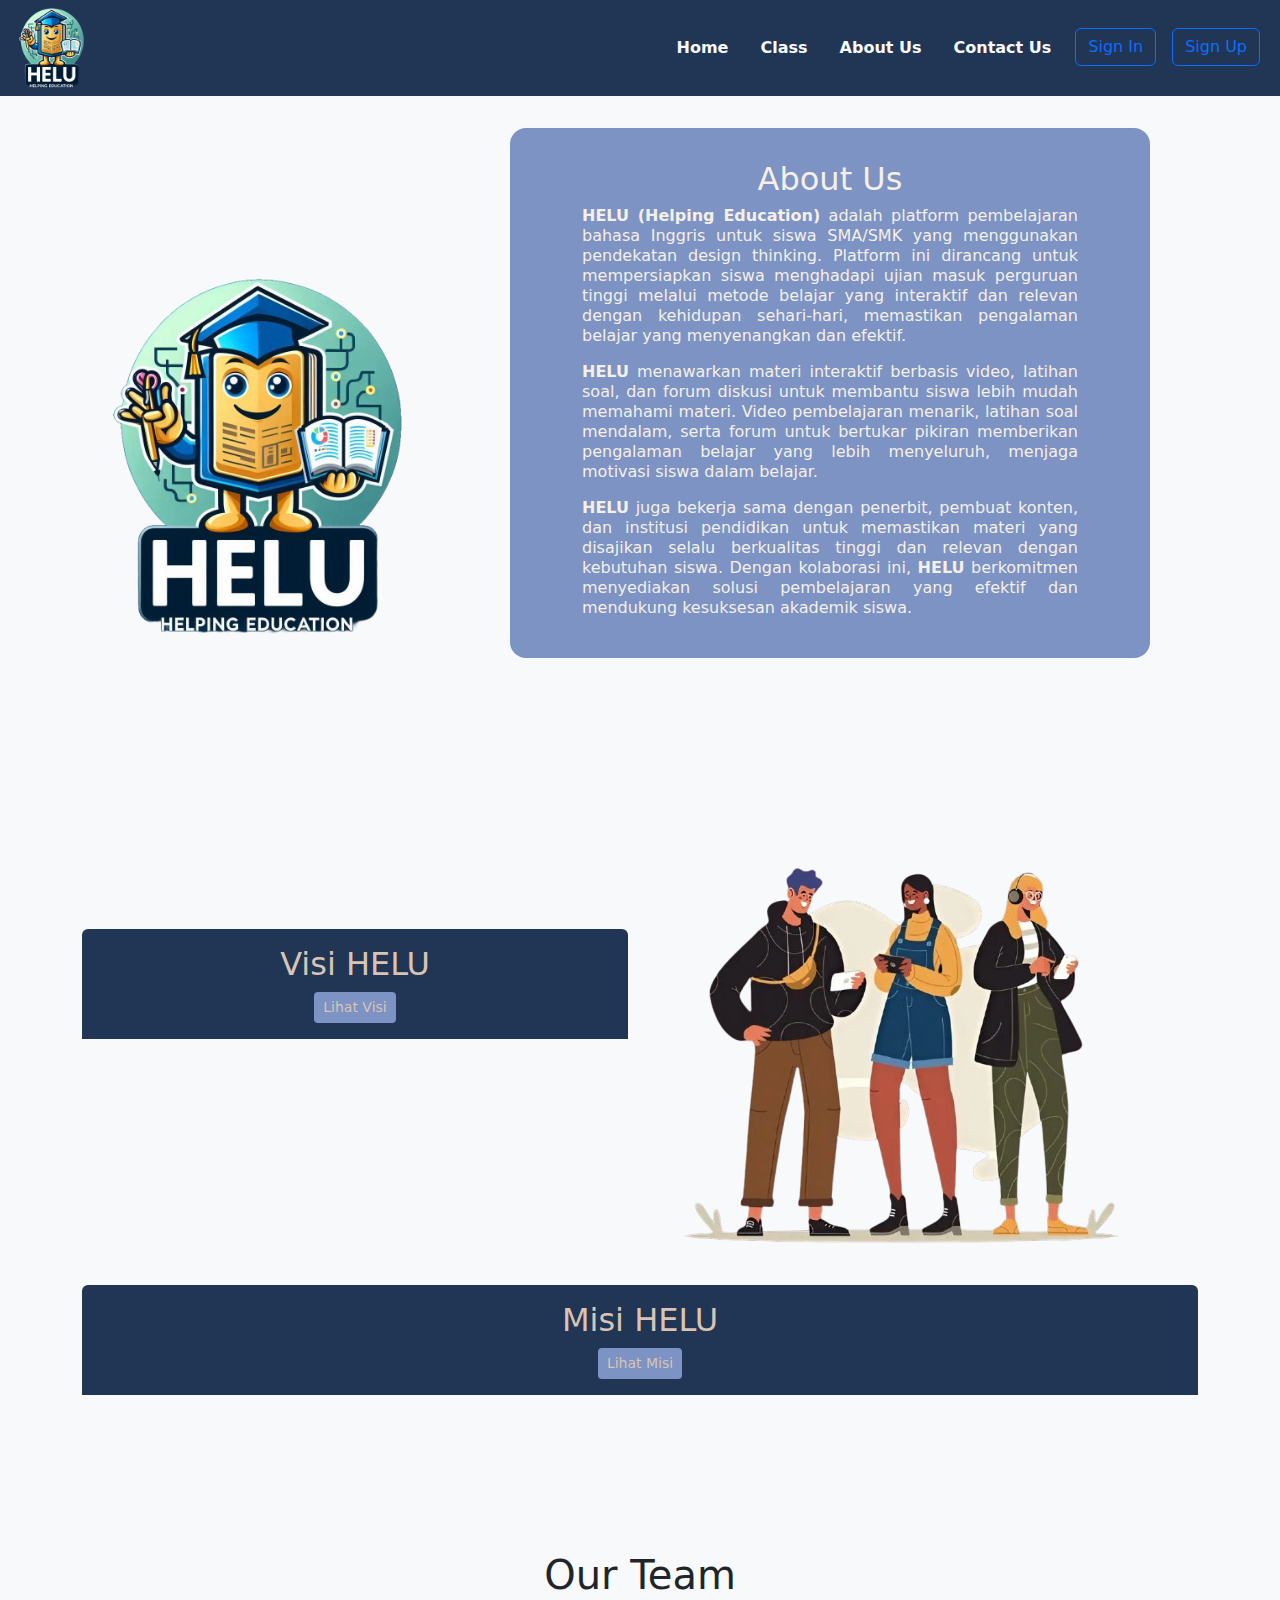
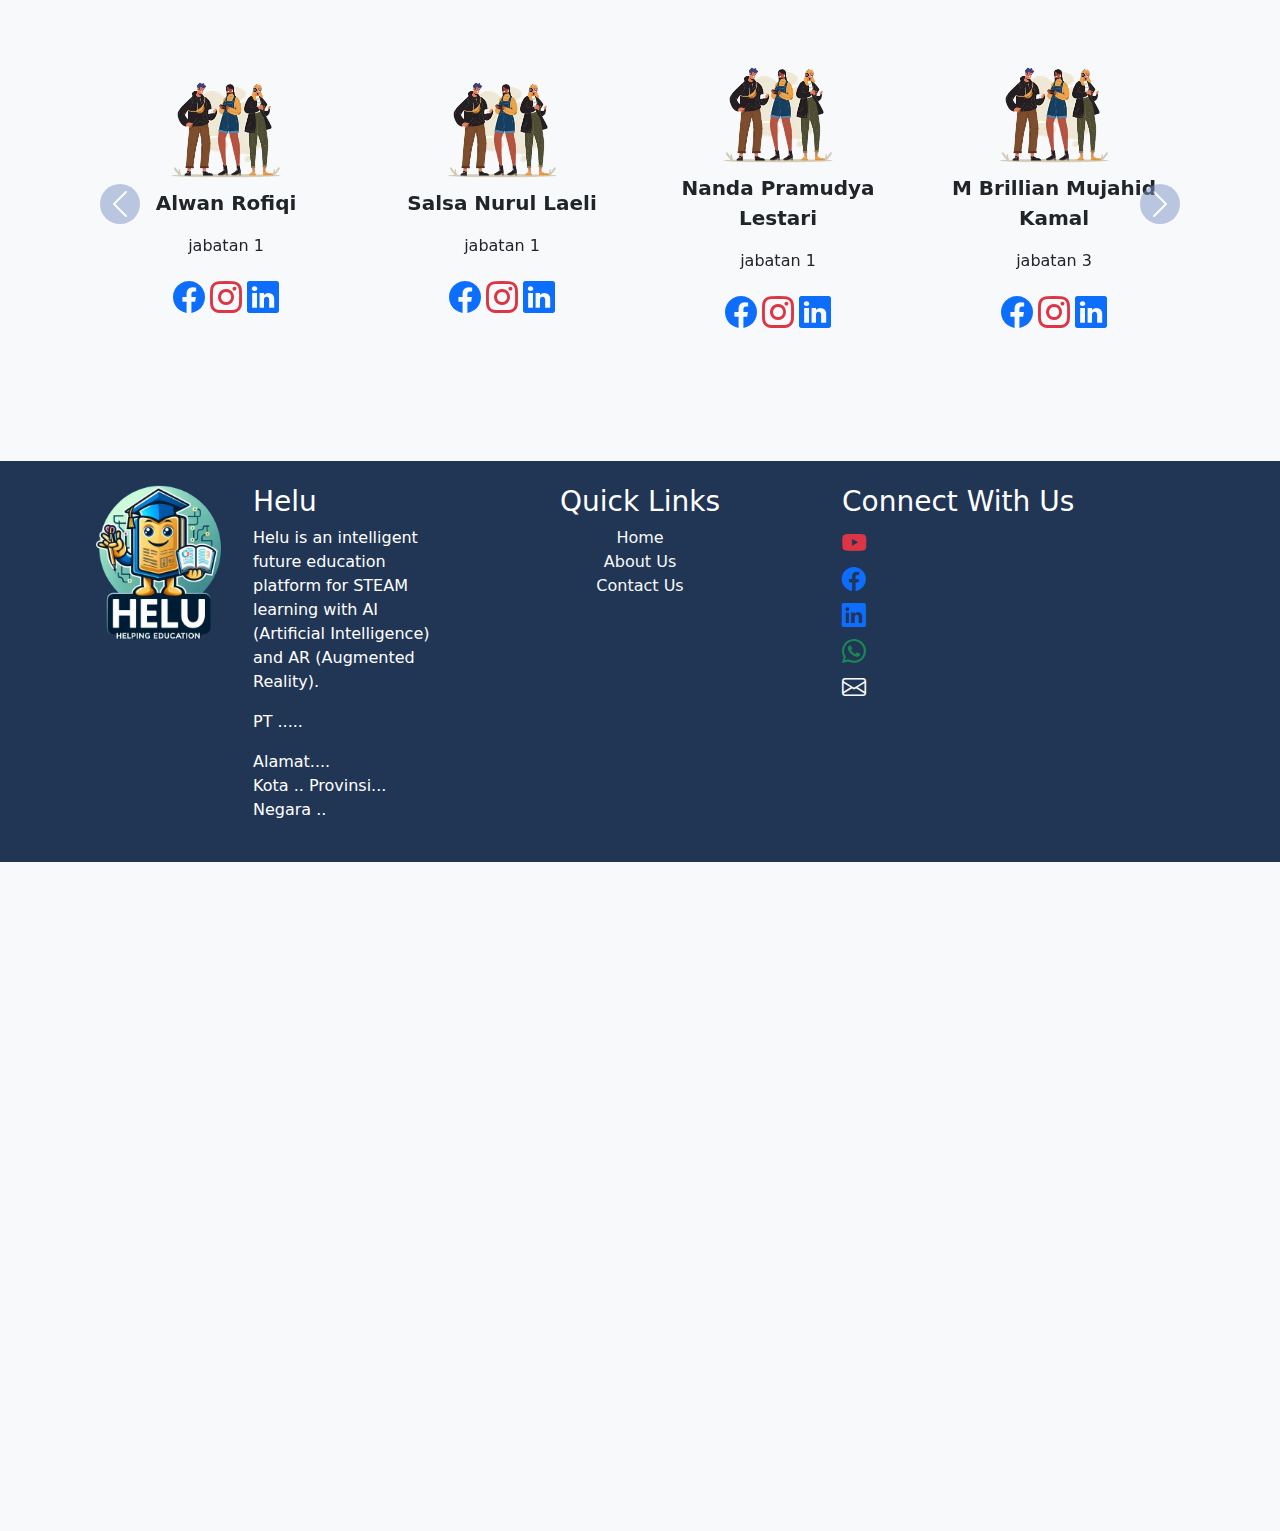
<file: aboutUs.html>
<!DOCTYPE html>
<html lang="en">

<head>
    <meta charset="UTF-8">
    <meta name="viewport" content="width=device-width, initial-scale=1.0">
    <link href="https://cdn.jsdelivr.net/npm/bootstrap@5.3.3/dist/css/bootstrap.min.css" rel="stylesheet"
        integrity="sha384-QWTKZyjpPEjISv5WaRU9OFeRpok6YctnYmDr5pNlyT2bRjXh0JMhjY6hW+ALEwIH" crossorigin="anonymous">
        <link rel="stylesheet" href="https://cdn.jsdelivr.net/npm/bootstrap-icons@1.11.3/font/bootstrap-icons.min.css">
        <link rel="stylesheet" href="custom.css">
    <title>About Us HELU</title>
    
</head>

<body class="bg-light">

    <nav class="navbar navbar-expand-lg  bg-dark1 fixed-top ">
        <div class="container-fluid">
          <img src="img/logoHelu.png" alt="Logo" width="80" height="80" class="d-inline-block align-text-top">
          <button class="navbar-toggler bg-light" type="button" data-bs-toggle="collapse" data-bs-target="#navbarSupportedContent" aria-controls="navbarSupportedContent" aria-expanded="false" aria-label="Toggle navigation">
            <span class="navbar-toggler-icon"></span>
          </button>
          <div class="collapse navbar-collapse" id="navbarSupportedContent">
            <ul class="navbar-nav ms-auto">
              <li class="nav-item m-2">
                <a class="nav-link active fs-p fw-bold text-light" aria-current="page" href="index.html">Home</a>
              </li>
              <li class="nav-item m-2">
                <a class="nav-link fs-p fw-bold text-light " href="class.html">Class</a>
              </li>
              <li class="nav-item m-2">
                <a class="nav-link fs-p fw-bold text-light " href="aboutUs.html">About Us</a>
              </li>
              <li class="nav-item m-2">
                <a class="nav-link fs-p fw-bold text-light " href="contact.html">Contact Us</a>
              </li>
              <li class="nav-item m-2">
                <a class="btn btn-outline-primary" href="#">Sign In</a>
              </li>
              <li class="nav-item m-2">
                <a class="btn btn-outline-primary  " href="#">Sign Up</a>
              </li>
            </ul>
          </div>
        </div>
      </nav>

    <!-- About Us Start -->
    <section class="container " style="margin: 8rem auto;">
        <div class="row">
            <div class="col-12 col-md-4 mb-4 m-auto">
                <img src="img/logoHelu.png" id="logoAbout" class="img-fluid" alt="Logo Helu">
            </div>
            <div class="col-12 col-md-8">
                <div
                    id="aboutCard" class=" card-body bg-medium-dark d-flex flex-column align-items-center mx-5 p-4 rounded-4 color-light">
                    <h2 class="text-center my-2">About Us</h2>
                    <p class="lh-sm px-md-5 text-justify fs-6">
                        <strong>HELU (Helping Education)</strong> adalah platform pembelajaran bahasa Inggris untuk
                        siswa SMA/SMK
                        yang
                        menggunakan pendekatan design thinking. Platform ini dirancang untuk mempersiapkan siswa
                        menghadapi ujian masuk perguruan tinggi melalui metode belajar yang interaktif dan relevan
                        dengan kehidupan sehari-hari, memastikan pengalaman belajar yang menyenangkan dan efektif.
                    </p>
                    <p class="lh-sm px-md-5 text-justify fs-6">
                        <strong>HELU</strong> menawarkan materi interaktif berbasis video, latihan soal, dan forum
                        diskusi untuk
                        membantu
                        siswa lebih mudah memahami materi. Video pembelajaran menarik, latihan soal mendalam, serta
                        forum untuk bertukar pikiran memberikan pengalaman belajar yang lebih menyeluruh, menjaga
                        motivasi siswa dalam belajar.
                    </p>
                    <p class="lh-sm px-md-5 text-justify fs-6">
                        <strong>HELU</strong> juga bekerja sama dengan penerbit, pembuat konten, dan institusi
                        pendidikan untuk
                        memastikan materi yang disajikan selalu berkualitas tinggi dan relevan dengan kebutuhan
                        siswa.
                        Dengan kolaborasi ini, <strong>HELU</strong> berkomitmen menyediakan solusi pembelajaran yang
                        efektif dan
                        mendukung kesuksesan akademik siswa.
                    </p>
                </div>
            </div>
        </div>
    </section>
    <!-- Visi misi -->
    <section class="container my-5">
        <!-- Visi -->
        <div class="row align-items-center">
            <div class="col-lg-6">
                <section class="custom-box bg-dark1 text-center p-3 rounded-top color-medium-light"> 
                    <h2> Visi HELU </h2> 
                    <button id="visiBtn" type="button" class="btn btn-see bg-medium-dark color-medium-light btn-sm">Lihat Visi</button>
                </section>
                <article id="visiHelu" class="custom-box px-4 py-5 rounded-bottom-3 bg-medium-light color-dark mt-2 opacity-0  fs-6">
                    <p>Menjadi platform pembelajaran bahasa Inggris terdepan yang inovatif dan inklusif, membantu siswa
                        SMA/SMK mengembangkan keterampilan bahasa Inggris secara efektif, serta mempersiapkan mereka
                        untuk
                        menghadapi tantangan akademik dan dunia global.
                    </p>
                </article>
            </div>
            <div class="col-lg-6">
                <img src="img/people.png" alt="imageVector" class="img-fluid">
            </div>
        </div>
        <!-- Misi -->
        <div>
            <section class="custom-box bg-dark1 text-center p-3 rounded-top color-medium-light"> 
                <h2> Misi HELU</h2> 
                <button id="misiBtn" type="button" class="btn bg-medium-dark color-medium-light btn-sm">Lihat Misi</button>
            </section>
            <article id="misiHelu" class="custom-box bg-medium-light color-dark p-4 rounded-bottom-3 mt-2 opacity-0 fs-6">
                <ul>
                    <li>Menyediakan pembelajaran bahasa Inggris berkualitas tinggi dengan pendekatan design thinking
                        yang interaktif dan relevan.</li>
                    <li>Meningkatkan motivasi belajar siswa melalui konten edukatif berbasis video, latihan soal,
                        dan diskusi yang menyenangkan dan mudah diakses.</li>
                    <li>Membantu siswa SMA/SMK dalam mempersiapkan diri untuk ujian masuk perguruan tinggi dengan
                        materi yang disesuaikan dengan kurikulum dan kebutuhan akademik mereka.</li>
                    <li>Berkolaborasi dengan penerbit, pembuat konten, dan institusi pendidikan untuk menyediakan
                        materi pembelajaran yang up-to-date dan berkualitas.</li>
                </ul>
            </article>
        </div>
        </div>
    </section>
    <!-- Crousel OurTeam -->
    <div id="carouselExampleRide" class="carousel slide" data-bs-ride="carousel" style="margin: 100px;">
        <h1 class="text-center mb-5">Our Team</h1>
        <div class="carousel-inner">
            <div class="carousel-item active">
                <div class="row">
                    <div class="col-lg-3 col-md-6 d-flex justify-content-center align-items-center mb-4">
                        <div class="text-center">
                            <img src="img/people.png" alt="Alwan Rofiqi" class="img-fluid w-50">
                            <p class="fw-semibold fs-5">Alwan Rofiqi</p>
                            <p class="fs-6">jabatan 1</p>
                            <div class="socialMedia">
                                <i><a href="#" class="bi bi-facebook fs-2"></a></i>
                                <i><a href="#" class="bi bi-instagram text-danger fs-2"></a></i>
                                <i><a href="#" class="bi bi-linkedin fs-2"></a></i>
                            </div>
                        </div>
                    </div>
                    <div class="col-lg-3 col-md-6 d-flex justify-content-center align-items-center mb-4">
                        <div class="text-center">
                            <img src="img/people.png" alt="Salsa Nurul Laeli" class="img-fluid w-50">
                            <p class="fw-semibold fs-5">Salsa Nurul Laeli</p>
                            <p class="fs-6">jabatan 1</p>
                            <div class="socialMedia">
                                <i><a href="#" class="bi bi-facebook fs-2"></a></i>
                                <i><a href="#" class="bi bi-instagram text-danger fs-2"></a></i>
                                <i><a href="#" class="bi bi-linkedin fs-2"></a></i>
                            </div>
                        </div>
                    </div>
                    <div class="col-lg-3 col-md-6 d-flex justify-content-center align-items-center mb-4">
                        <div class="text-center">
                            <img src="img/people.png" alt="Nanda Pramudya Lestari" class="img-fluid w-50">
                            <p class="fw-semibold fs-5">Nanda Pramudya Lestari</p>
                            <p class="fs-6">jabatan 1</p>
                            <div class="socialMedia">
                                <i><a href="#" class="bi bi-facebook fs-2"></a></i>
                                <i><a href="#" class="bi bi-instagram text-danger fs-2"></a></i>
                                <i><a href="#" class="bi bi-linkedin fs-2"></a></i>
                            </div>
                        </div>
                    </div>
                    <div class="col-lg-3 col-md-6 d-flex justify-content-center align-items-center mb-4">
                        <div class="text-center">
                            <img src="img/people.png" alt="Muhammad Brillian Mujahid Kamal" class="img-fluid w-50">
                            <p class="fw-semibold fs-5">M Brillian Mujahid Kamal</p>
                            <p class="fs-6">jabatan 3</p>
                            <div class="socialMedia">
                                <i><a href="#" class="bi bi-facebook fs-2"></a></i>
                                <i><a href="#" class="bi bi-instagram text-danger fs-2"></a></i>
                                <i><a href="#" class="bi bi-linkedin fs-2"></a></i>
                            </div>
                        </div>
                    </div>
                </div>
            </div>

            <div class="carousel-item">
                <div class="row">
                    <div class="col-lg-3 col-md-6 d-flex justify-content-center align-items-center mb-4">
                        <div class="text-center">
                            <img src="img/people.png" alt="Ervin Reka Abadi" class="img-fluid w-50">
                            <p class="fw-semibold fs-5">Ervin Reka Abadi</p>
                            <p class="fs-6">jabatan 2</p>
                            <div class="socialMedia">
                                <i><a href="#" class="bi bi-facebook fs-2"></a></i>
                                <i><a href="#" class="bi bi-instagram text-danger fs-2"></a></i>
                                <i><a href="#" class="bi bi-linkedin fs-2"></a></i>
                            </div>
                        </div>
                    </div>
                    <div class="col-lg-3 col-md-6 d-flex justify-content-center align-items-center mb-4">
                        <div class="text-center">
                            <img src="img/people.png" alt="Yussie Nur Chusnul Khotimah" class="img-fluid w-50">
                            <p class="fw-semibold fs-5">Yussie Nur Chusnul Khotimah</p>
                            <p class="fs-6">jabatan 2</p>
                            <div class="socialMedia">
                                <i><a href="#" class="bi bi-facebook fs-2"></a></i>
                                <i><a href="#" class="bi bi-instagram text-danger fs-2"></a></i>
                                <i><a href="#" class="bi bi-linkedin fs-2"></a></i>
                            </div>
                        </div>
                    </div>
                    <div class="col-lg-3 col-md-6 d-flex justify-content-center align-items-center mb-4">
                        <div class="text-center">
                            <img src="img/people.png" alt="Volta Kelik Setiawan" class="img-fluid w-50">
                            <p class="fw-semibold fs-5">Volta Kelik Setiawan</p>
                            <p class="fs-6">jabatan 2</p>
                            <div class="socialMedia">
                                <i><a href="#" class="bi bi-facebook fs-2"></a></i>
                                <i><a href="#" class="bi bi-instagram text-danger fs-2"></a></i>
                                <i><a href="#" class="bi bi-linkedin fs-2"></a></i>
                            </div>
                        </div>
                    </div>
                    <div class="col-lg-3 col-md-6 d-flex justify-content-center align-items-center mb-4">
                        <div class="text-center">
                            <img src="img/people.png" alt="Salshabila Adi Putri" class="img-fluid w-50">
                            <p class="fw-semibold fs-5">Salshabila Adi Putri</p>
                            <p class="fs-6">jabatan 3</p>
                            <div class="socialMedia">
                                <i><a href="#" class="bi bi-facebook fs-2"></a></i>
                                <i><a href="#" class="bi bi-instagram text-danger fs-2"></a></i>
                                <i><a href="#" class="bi bi-linkedin fs-2"></a></i>
                            </div>
                        </div>
                    </div>
                </div>
            </div>

            <!-- Controls -->
            <button class="carousel-control-prev bg-medium-dark rounded-5 m-auto" type="button"
                style="height: 40px; width: 40px;" data-bs-target="#carouselExampleRide" data-bs-slide="prev">
                <span class="carousel-control-prev-icon" aria-hidden="true"></span>
                <span class="visually-hidden">Previous</span>
            </button>
            <button class="carousel-control-next bg-medium-dark rounded-5 m-auto" style="height: 40px; width: 40px;"
                type="button" data-bs-target="#carouselExampleRide" data-bs-slide="next">
                <span class="carousel-control-next-icon  " aria-hidden="true"></span>
                <span class="visually-hidden">Next</span>
            </button>
        </div>
    </div>
    <!-- About Us End -->
               <!-- Footer Section -->
    <footer class="bg-dark1 text-white p-4 ">
        <div class="container">
            <!-- Awal bagian grid (row) Bootstrap -->
            <div class="row">
                <!-- Kolom 1: Logo dan Deskripsi -->
                <div class="col-md-4 d-flex">
                    <div class="logo">
                        <img src="img/logoHelu.png" alt="Helu Logo" class="img-fluid">
                    </div>
                    <div class="ms-3">
                        <h3>Helu</h3>
                        <p>Helu is an intelligent future education platform for STEAM learning with AI (Artificial Intelligence)
                            and AR (Augmented Reality).</p>
                        <p>PT .....</p>
                        <p>Alamat....<br>Kota .. Provinsi... Negara ..</p>
                        
                    </div>
                </div>
                <!-- Akhir Kolom 1 -->
  
                <!-- Kolom 2: Quick Links dengan Zoom saat hover -->
                <div class="col-md-4 quick-links text-center">
                    <h3>Quick Links</h3>
                    <ul class="list-unstyled">
                        <li><a href="#" class="text-light text-decoration-none">Home</a></li>
                        <li><a href="#" class="text-light text-decoration-none">About Us</a></li>
                        <li><a href="#" class="text-light text-decoration-none">Contact Us</a></li>
                    </ul>
                </div>
                <!-- Akhir Kolom 2 -->
  
                <!-- Kolom 3: Social Links dengan Zoom pada gambar -->
                <div class="col-md-4 social-links">
                  <h3>Connect With Us</h3>
                  <ul class="list-unstyled fs-4 fs-4">
                      <li><i class="bi bi-youtube text-danger" id="youtube"></i><a class="fs-5 text-light text-decoration-none d-none" href="#" id="textYt"> HELU Official</a></li>
                      <li><i class="bi bi-facebook text-primary" id="facebook"></i><a class="fs-5 text-light text-decoration-none d-none" href="#"  id="textFb"> HELU Official</a></li>
                      <li><i class="bi bi-linkedin text-primary" id="linkedin"></i><a class="fs-5 text-light text-decoration-none d-none" href="#"  id="textLi"> HELU Official</a></li>
                      <li><i class="bi bi-whatsapp text-success" id="whatsapp"></i><a class="fs-5 text-light text-decoration-none d-none" href="#"  id="textWa"> +626764653657</a></li>
                      <li><i class="bi bi-envelope text-light" id="email"></i><a class="fs-5 text-light text-decoration-none d-none" href="#"  id="textEm"> Heluofficial@gmail.com</a></li>
                      
                  </ul>
                  </div>
                <!-- Akhir Kolom 3 -->
            </div>
            <!-- Akhir bagian grid (row) Bootstrap -->
        </div>
    </footer>

    <script src=" https://cdn.jsdelivr.net/npm/bootstrap@5.3.3/dist/js/bootstrap.bundle.min.js"
        integrity="sha384-YvpcrYf0tY3lHB60NNkmXc5s9fDVZLESaAA55NDzOxhy9GkcIdslK1eN7N6jIeHz" crossorigin="anonymous">
    </script>

    <script>

    //Bagian Artikel About Us 
    const aboutCard = document.getElementById("aboutCard");

    aboutCard.addEventListener('mouseover', function() {
    aboutCard.classList.replace('bg-medium-dark', 'bg-medium-light');
    aboutCard.classList.replace('color-light' , 'color-dark')
    aboutCard.style.transition = 'background-color 0.5s ease, color 0.5s ease';
    });

    aboutCard.addEventListener('mouseout', function() {
    aboutCard.classList.replace('bg-medium-light', 'bg-medium-dark');
    aboutCard.classList.replace('color-dark' , 'color-light')
    });


    //bagian VISI MISI About us
    const misiHelu = document.getElementById('misiHelu');
    const misiBtn = document.getElementById('misiBtn');
    const visiHelu = document.getElementById('visiHelu');
    const visiBtn = document.getElementById('visiBtn');
    const btnSee = document.getElementsByClassName('btn-see')


    function visible(button,article ){
    article.style.width = "0px";
    article.style.height = "0px";
    article.style.transition = '2s ease';

    button.addEventListener('click', function(){
        article.classList.toggle("opacity-0")
        article.style.height = "90%"
        article.style.width = "100%"
    })
    }
    visible(visiBtn, visiHelu)
    visible(misiBtn, misiHelu)


    lihatMisi = 'Lihat Misi';
    lihatVisi = 'Lihat Visi';
    function btnVisiMisi(button, textVM, ){
    sembunyikanText = 'Sembunyikan'

    button.addEventListener('click', function() {
        if (button.textContent === textVM) {
            button.textContent = sembunyikanText; 
        } else {
            button.textContent = textVM;
        }
    });
    }
    btnVisiMisi(visiBtn, lihatVisi)
    btnVisiMisi(misiBtn, lihatMisi)
    </script>
    <script src="script.js"></script>
</body>

</html>
</file>
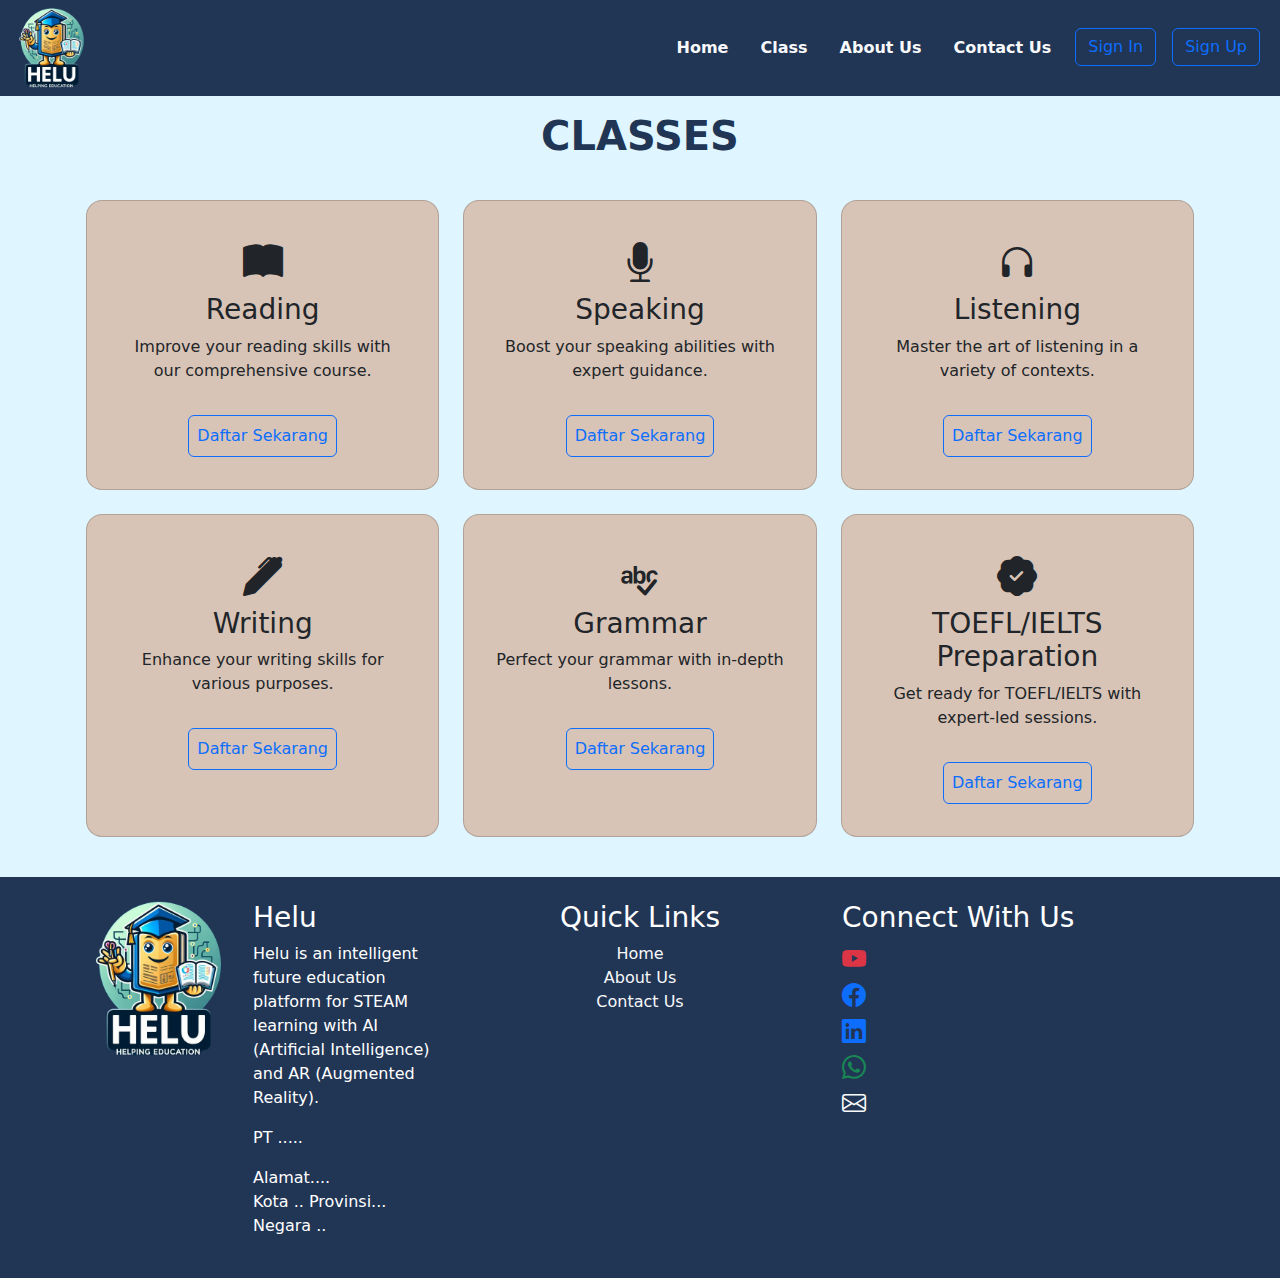
<file: class.html>
<!DOCTYPE html>
<html lang="en">

<head>
    <meta charset="UTF-8">
    <meta name="viewport" content="width=device-width, initial-scale=1.0">
     <!-- Bootstrap CSS -->
     <link href="https://cdn.jsdelivr.net/npm/bootstrap@5.3.3/dist/css/bootstrap.min.css" 
     rel="stylesheet" integrity="sha384-QWTKZyjpPEjISv5WaRU9OFeRpok6YctnYmDr5pNlyT2bRjXh0JMhjY6hW+ALEwIH" crossorigin="anonymous">
     <link rel="stylesheet" href="https://cdn.jsdelivr.net/npm/bootstrap-icons@1.11.3/font/bootstrap-icons.min.css">
     <link rel="stylesheet" href="custom.css">
     
    <title>Class-Help Education</title>
    
   
    <style>

        .card {
           
            transition: all 0.3s ease;
        }

        .card:hover {
            transform: scale(1.05);
            box-shadow: 0 8px 16px rgba(0, 0, 0, 0.2);
        }


       
    </style>
</head>

<body>
    <nav class="navbar navbar-expand-md  bg-dark1  ">
        <div class="container-fluid">
          <img src="img/logoHelu.png" alt="Logo" width="80" height="80" class="d-inline-block align-text-top">
          <button class="navbar-toggler bg-light" type="button" data-bs-toggle="collapse" data-bs-target="#navbarSupportedContent" aria-controls="navbarSupportedContent" aria-expanded="false" aria-label="Toggle navigation">
            <span class="navbar-toggler-icon"></span>
          </button>
          <div class="collapse navbar-collapse" id="navbarSupportedContent">
            <ul class="navbar-nav ms-auto">
              <li class="nav-item m-2">
                <a class="nav-link active fs-p fw-bold text-light" aria-current="page" href="index.html">Home</a>
              </li>
              <li class="nav-item m-2">
                <a class="nav-link fs-p fw-bold text-light " href="class.html">Class</a>
              </li>
              <li class="nav-item m-2">
                <a class="nav-link fs-p fw-bold text-light " href="aboutUs.html">About Us</a>
              </li>
              <li class="nav-item m-2">
                <a class="nav-link fs-p fw-bold text-light " href="contact.html">Contact Us</a>
              </li>
              <li class="nav-item m-2">
                <a class="btn btn-outline-primary" href="#">Sign In</a>
              </li>
              <li class="nav-item m-2">
                <a class="btn btn-outline-primary  " href="#">Sign Up</a>
              </li>
            </ul>
          </div>
        </div>
      </nav>
    

    <header>
        <h1 class="text-center  text-shadow fw-bold p-3 color-dark">CLASSES</h1>
    </header>

    <div class="container p-3">
        <div class="row">
            <!-- Card 1 -->
            <div class="col-md-4 mb-4">
                <div class="card h-100 p-3 rounded-4 bg bg-medium-light ">
                    <div class="card-body text-center">
                        <i class="bi bi-book-fill fs-1 mb-3"></i>
                       
                        <h3 class="card-title">Reading</h3>
                        <p class="card-text">Improve your reading skills with our comprehensive course.</p>
                        <button class="btn btn-outline-primary mt-3 p-2">Daftar Sekarang</button>
                    </div>
                </div>
            </div>

            <!-- Card 2 -->
            <div class="col-md-4 mb-4">
                <div class="card h-100 p-3 rounded-4 bg bg-medium-light ">
                    <div class="card-body text-center">
                        <i class="bi bi-mic-fill fs-1 mb-3"></i>
                        <h3 class="card-title">Speaking</h3>
                        <p class="card-text">Boost your speaking abilities with expert guidance.</p>
                        <button class="btn btn-outline-primary mt-3 p-2">Daftar Sekarang</button>
                    </div>
                </div>
            </div>

            <!-- Card 3 -->
            <div class="col-md-4 mb-4">
                <div class="card h-100 p-3 rounded-4 bg bg-medium-light ">
                    <div class="card-body text-center">
                        <i class="bi bi-headphones fs-1 mb-3"></i>
                        <h3 class="card-title">Listening</h3>
                        <p class="card-text">Master the art of listening in a variety of contexts.</p>
                        <button class="btn btn-outline-primary mt-3 p-2">Daftar Sekarang</button>
                    </div>
                </div>
            </div>

            <!-- Card 4 -->
            <div class="col-md-4 mb-4">
                <div class="card h-100 p-3 rounded-4 bg bg-medium-light ">
                    <div class="card-body text-center">
                        <i class="bi bi-pen-fill fs-1 mb-3"></i>
                        <h3 class="card-title">Writing</h3>
                        <p class="card-text">Enhance your writing skills for various purposes.</p>
                        <button class="btn btn-outline-primary mt-3 p-2">Daftar Sekarang</button>
                    </div>
                </div>
            </div>

            <!-- Card 5 -->
            <div class="col-md-4 mb-4">
                <div class="card h-100 p-3 rounded-4 bg bg-medium-light ">
                    <div class="card-body text-center">
                        <i class="bi bi-spellcheck fs-1 mb-3"></i>
                        <h3 class="card-title">Grammar</h3>
                        <p class="card-text">Perfect your grammar with in-depth lessons.</p>
                        <button class="btn btn-outline-primary mt-3 p-2">Daftar Sekarang</button>
                    </div>
                </div>
            </div>

            <!-- Card 6 -->
            <div class="col-md-4 mb-4">
                <div class="card h-100 p-3 rounded-4 bg bg-medium-light ">
                    <div class="card-body text-center">
                        <i class="bi bi-patch-check-fill fs-1 mb-3"></i>
                        <h3 class="card-title">TOEFL/IELTS Preparation</h3>
                        <p class="card-text">Get ready for TOEFL/IELTS with expert-led sessions.</p>
                        <button class="btn btn-outline-primary mt-3 p-2">Daftar Sekarang</button>
                    </div>
                </div>
            </div>
        </div>
    </div>


      <!-- Footer Section -->
      <footer class="bg-dark1 text-white p-4">
        <div class="container">
            <!-- Awal bagian grid (row) Bootstrap -->
            <div class="row">
                <!-- Kolom 1: Logo dan Deskripsi -->
                <div class="col-md-4 d-flex">
                    <div class="logo">
                        <img src="img/logoHelu.png" alt="Helu Logo" class="img-fluid">
                    </div>
                    <div class="ms-3">
                        <h3>Helu</h3>
                        <p>Helu is an intelligent future education platform for STEAM learning with AI (Artificial Intelligence)
                            and AR (Augmented Reality).</p>
                        <p>PT .....</p>
                        <p>Alamat....<br>Kota .. Provinsi... Negara ..</p>
                        
                    </div>
                </div>
                <!-- Akhir Kolom 1 -->
  
                <!-- Kolom 2: Quick Links dengan Zoom saat hover -->
                <div class="col-md-4 quick-links text-center">
                    <h3>Quick Links</h3>
                    <ul class="list-unstyled">
                        <li><a href="#" class="text-light text-decoration-none">Home</a></li>
                        <li><a href="#" class="text-light text-decoration-none">About Us</a></li>
                        <li><a href="#" class="text-light text-decoration-none">Contact Us</a></li>
                    </ul>
                </div>
                <!-- Akhir Kolom 2 -->
  
                <!-- Kolom 3: Social Links dengan Zoom pada gambar -->
                <div class="col-md-4 social-links">
                    <h3>Connect With Us</h3>
                    <ul class="list-unstyled fs-4 fs-4">
                        <li><i class="bi bi-youtube text-danger" id="youtube"></i><a class="fs-5 text-light text-decoration-none d-none" href="#" id="textYt"> HELU Official</a></li>
                        <li><i class="bi bi-facebook text-primary" id="facebook"></i><a class="fs-5 text-light text-decoration-none d-none" href="#"  id="textFb"> HELU Official</a></li>
                        <li><i class="bi bi-linkedin text-primary" id="linkedin"></i><a class="fs-5 text-light text-decoration-none d-none" href="#"  id="textLi"> HELU Official</a></li>
                        <li><i class="bi bi-whatsapp text-success" id="whatsapp"></i><a class="fs-5 text-light text-decoration-none d-none" href="#"  id="textWa"> +626764653657</a></li>
                        <li><i class="bi bi-envelope text-light" id="email"></i><a class="fs-5 text-light text-decoration-none d-none" href="#"  id="textEm"> Heluofficial@gmail.com</a></li>
                        
                    </ul>
                    </div>
                <!-- Akhir Kolom 3 -->
            </div>
            <!-- Akhir bagian grid (row) Bootstrap -->
        </div>
    </footer>

    <!-- Bootstrap JS -->
    <script src="https://cdn.jsdelivr.net/npm/bootstrap@5.3.3/dist/js/bootstrap.bundle.min.js"
    integrity="sha384-YvpcrYf0tY3lHB60NNkmXc5s9fDVZLESaAA55NDzOxhy9GkcIdslK1eN7N6jIeHz" crossorigin="anonymous"></script>
          <script src="script.js"></script>
</body>

</html>
</file>
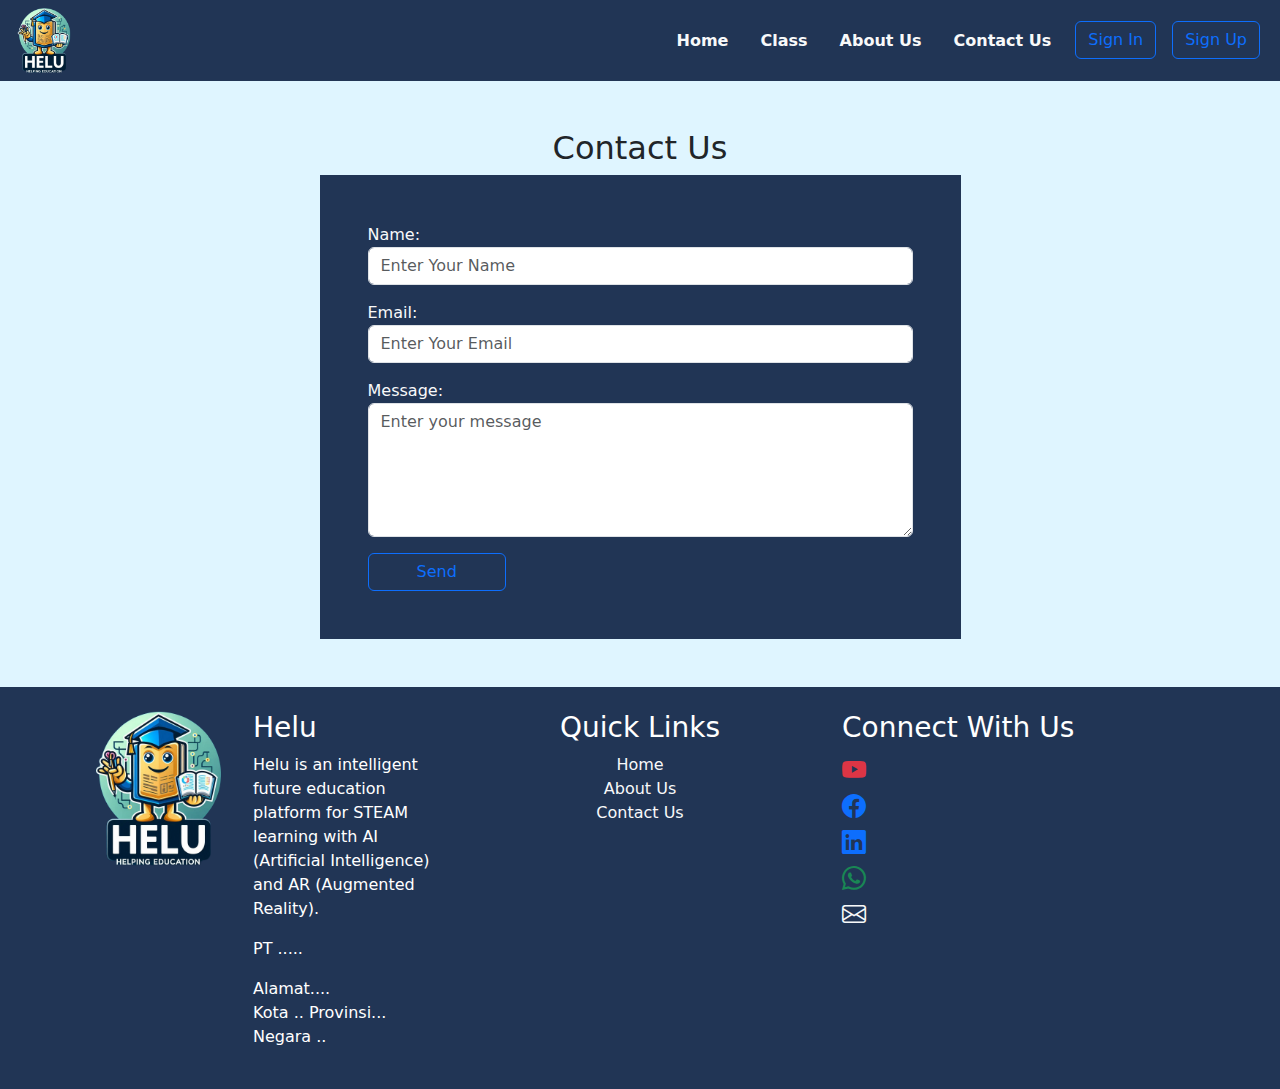
<file: contact.html>
<!DOCTYPE html>
<html lang="en">
<head>
    <meta charset="UTF-8">
    <meta name="viewport" content="width=device-width, initial-scale=1.0">
    <link href="https://cdn.jsdelivr.net/npm/bootstrap@5.3.3/dist/css/bootstrap.min.css" 
    rel="stylesheet" integrity="sha384-QWTKZyjpPEjISv5WaRU9OFeRpok6YctnYmDr5pNlyT2bRjXh0JMhjY6hW+ALEwIH" crossorigin="anonymous">
    <link rel="stylesheet" href="https://cdn.jsdelivr.net/npm/bootstrap-icons@1.11.3/font/bootstrap-icons.min.css">
    <link rel="stylesheet" href="custom.css">
    <title>Contact</title>
</head>
<body>

    <nav class="navbar navbar-expand-lg  bg-dark1 ">
        <div class="container-fluid">
          <img src="img/logoHelu.png" alt="Logo" width="65" height="65" class="d-inline-block align-text-top">
          <button class="navbar-toggler bg-light" type="button" data-bs-toggle="collapse" data-bs-target="#navbarSupportedContent" aria-controls="navbarSupportedContent" aria-expanded="false" aria-label="Toggle navigation">
            <span class="navbar-toggler-icon"></span>
          </button>
          <div class="collapse navbar-collapse" id="navbarSupportedContent">
            <ul class="navbar-nav ms-auto">
              <li class="nav-item m-2">
                <a class="nav-link active fs-p fw-bold text-light" aria-current="page" href="index.html">Home</a>
              </li>
              <li class="nav-item m-2">
                <a class="nav-link fs-p fw-bold text-light " href="class.html">Class</a>
              </li>
              <li class="nav-item m-2">
                <a class="nav-link fs-p fw-bold text-light " href="aboutUs.html">About Us</a>
              </li>
              <li class="nav-item m-2">
                <a class="nav-link fs-p fw-bold text-light " href="contact.html">Contact Us</a>
              </li>
              <li class="nav-item m-2">
                <a class="btn btn-outline-primary" href="#">Sign In</a>
              </li>
              <li class="nav-item m-2">
                <a class="btn btn-outline-primary  " href="#">Sign Up</a>
              </li>
            </ul>
          </div>
        </div>
      </nav>

    <section>
    <div class="container my-5">
        <div class="row">
          <div class="col-md-7 mx-auto">
            <h2 class="text-center">Contact Us</h2>
            <form class="bg-dark1 p-5">
              <div class="mb-3 text-light">
                <label for="name">Name:</label>
                <input class="form-control" type="text" placeholder="Enter Your Name">
              </div>
              <div class="mb-3 text-light">
                <label for="email">Email:</label>
                <input class="form-control" type="email" placeholder="Enter Your Email">
              </div>
              <div class="mb-3 text-light">
                <label for="message">Message:</label>
                <textarea class="form-control" id="message" rows="5" placeholder="Enter your message"></textarea>
              </div>
              <button type="submit" class="btn btn-outline-primary px-5 ">Send</button>
            </form>
          </div>
        </div>
      </div>
    </section>

      <!-- Footer Section -->
      <footer class="bg-dark1 text-white p-4">
        <div class="container">
            <!-- Awal bagian grid (row) Bootstrap -->
            <div class="row">
                <!-- Kolom 1: Logo dan Deskripsi -->
                <div class="col-md-4 d-flex">
                    <div class="logo">
                        <img src="img/logoHelu.png" alt="Helu Logo" class="img-fluid">
                    </div>
                    <div class="ms-3">
                        <h3>Helu</h3>
                        <p>Helu is an intelligent future education platform for STEAM learning with AI (Artificial Intelligence)
                            and AR (Augmented Reality).</p>
                        <p>PT .....</p>
                        <p>Alamat....<br>Kota .. Provinsi... Negara ..</p>
                        
                    </div>
                </div>
                <!-- Akhir Kolom 1 -->
  
                <!-- Kolom 2: Quick Links dengan Zoom saat hover -->
                <div class="col-md-4 quick-links text-center">
                    <h3>Quick Links</h3>
                    <ul class="list-unstyled">
                        <li><a href="#" class="text-light text-decoration-none">Home</a></li>
                        <li><a href="#" class="text-light text-decoration-none">About Us</a></li>
                        <li><a href="#" class="text-light text-decoration-none">Contact Us</a></li>
                    </ul>
                </div>
                <!-- Akhir Kolom 2 -->
  
                <!-- Kolom 3: Social Links dengan Zoom pada gambar -->
                <div class="col-md-4 social-links">
                  <h3>Connect With Us</h3>
                  <ul class="list-unstyled fs-4 fs-4">
                      <li><i class="bi bi-youtube text-danger" id="youtube"></i><a class="fs-5 text-light text-decoration-none d-none" href="#" id="textYt"> HELU Official</a></li>
                      <li><i class="bi bi-facebook text-primary" id="facebook"></i><a class="fs-5 text-light text-decoration-none d-none" href="#"  id="textFb"> HELU Official</a></li>
                      <li><i class="bi bi-linkedin text-primary" id="linkedin"></i><a class="fs-5 text-light text-decoration-none d-none" href="#"  id="textLi"> HELU Official</a></li>
                      <li><i class="bi bi-whatsapp text-success" id="whatsapp"></i><a class="fs-5 text-light text-decoration-none d-none" href="#"  id="textWa"> +626764653657</a></li>
                      <li><i class="bi bi-envelope text-light" id="email"></i><a class="fs-5 text-light text-decoration-none d-none" href="#"  id="textEm"> Heluofficial@gmail.com</a></li>
                      
                  </ul>
                  </div>
                <!-- Akhir Kolom 3 -->
            </div>
            <!-- Akhir bagian grid (row) Bootstrap -->
        </div>
    </footer>

    <script src="https://cdn.jsdelivr.net/npm/bootstrap@5.3.3/dist/js/bootstrap.bundle.min.js"
    integrity="sha384-YvpcrYf0tY3lHB60NNkmXc5s9fDVZLESaAA55NDzOxhy9GkcIdslK1eN7N6jIeHz" crossorigin="anonymous"></script>
    
    <script src="script.js"></script>
</body>
</html>
</file>
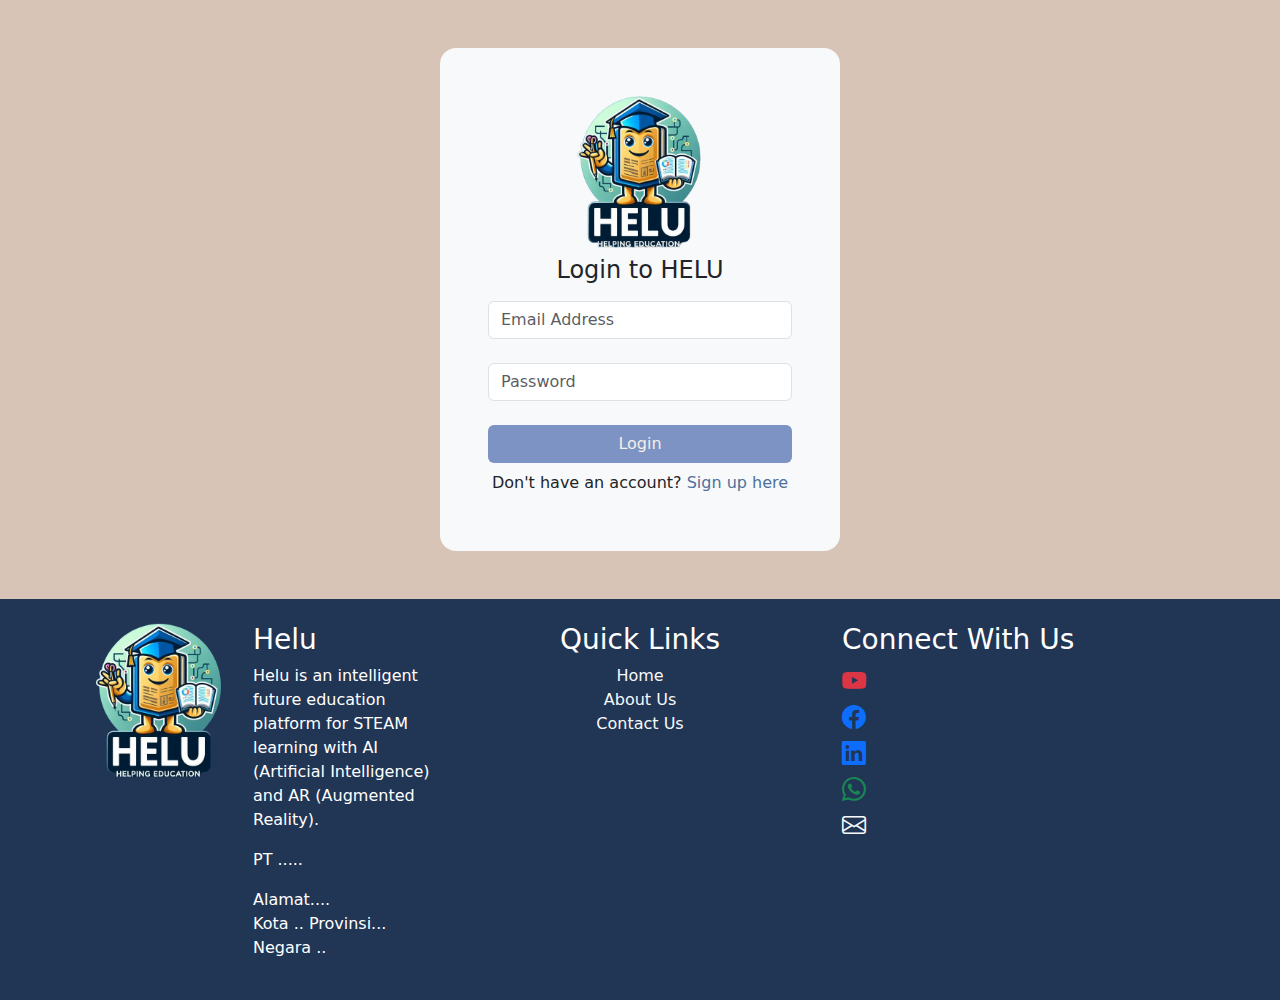
<file: login.html>
<!DOCTYPE html>
<html lang="en">
<head>
    <meta charset="UTF-8">
    <meta name="viewport" content="width=device-width, initial-scale=1.0">
    <link href="https://cdn.jsdelivr.net/npm/bootstrap@5.3.3/dist/css/bootstrap.min.css" 
    rel="stylesheet" integrity="sha384-QWTKZyjpPEjISv5WaRU9OFeRpok6YctnYmDr5pNlyT2bRjXh0JMhjY6hW+ALEwIH" crossorigin="anonymous">
    <link rel="stylesheet" href="https://cdn.jsdelivr.net/npm/bootstrap-icons@1.11.3/font/bootstrap-icons.min.css">
    <link rel="stylesheet" href="custom.css">
    <title>Login HELU</title>
</head>
<body class="bg-medium-light">

    <section class="d-flex d-flex align-items-center h-100">
        <form  class=" mx-auto my-5 p-5 bg-light d-flex flex-column rounded-4 " style="width: 400px;">
         <img src="logoHelu.png" alt="Logo Helu" class="w-50 mx-auto">
         <h4 class="mx-auto py-2">Login to HELU</h4>
        <div class="mb-4">
          <input type="email" placeholder="Email Address" class="form-control" id="exampleInputEmail1" aria-describedby="emailHelp" required name="email">
        </div>
        <div class="mb-4">
          <input type="password" placeholder="Password" class="form-control" id="exampleInputPassword1">
        </div>
        <button type="submit" id="loginBtn" class="btn bg-medium-dark color-light btn-hover">Login</button>
        <p class="mx-auto my-2">Don't have an account? <a href="signUp.html" class="text-decoration-none color-medium-dark">Sign up here</a></p>
      </form>
    </section>

              <!-- Footer Section -->
              <footer class="bg-dark1 text-white p-4">
                <div class="container">
                    <!-- Awal bagian grid (row) Bootstrap -->
                    <div class="row">
                        <!-- Kolom 1: Logo dan Deskripsi -->
                        <div class="col-md-4 d-flex">
                            <div class="logo">
                                <img src="img/logoHelu.png" alt="Helu Logo" class="img-fluid">
                            </div>
                            <div class="ms-3">
                                <h3>Helu</h3>
                                <p>Helu is an intelligent future education platform for STEAM learning with AI (Artificial Intelligence)
                                    and AR (Augmented Reality).</p>
                                <p>PT .....</p>
                                <p>Alamat....<br>Kota .. Provinsi... Negara ..</p>
                                
                            </div>
                        </div>
                        <!-- Akhir Kolom 1 -->
          
                        <!-- Kolom 2: Quick Links dengan Zoom saat hover -->
                        <div class="col-md-4 quick-links text-center">
                            <h3>Quick Links</h3>
                            <ul class="list-unstyled">
                                <li><a href="#" class="text-light text-decoration-none">Home</a></li>
                                <li><a href="#" class="text-light text-decoration-none">About Us</a></li>
                                <li><a href="#" class="text-light text-decoration-none">Contact Us</a></li>
                            </ul>
                        </div>
                        <!-- Akhir Kolom 2 -->
          
                        <!-- Kolom 3: Social Links dengan Zoom pada gambar -->
                        <div class="col-md-4 social-links">
                            <h3>Connect With Us</h3>
                            <ul class="list-unstyled fs-4 fs-4">
                                <li><i class="bi bi-youtube text-danger" id="youtube"></i><a class="fs-5 text-light text-decoration-none d-none" href="#" id="textYt"> HELU Official</a></li>
                                <li><i class="bi bi-facebook text-primary" id="facebook"></i><a class="fs-5 text-light text-decoration-none d-none" href="#"  id="textFb"> HELU Official</a></li>
                                <li><i class="bi bi-linkedin text-primary" id="linkedin"></i><a class="fs-5 text-light text-decoration-none d-none" href="#"  id="textLi"> HELU Official</a></li>
                                <li><i class="bi bi-whatsapp text-success" id="whatsapp"></i><a class="fs-5 text-light text-decoration-none d-none" href="#"  id="textWa"> +626764653657</a></li>
                                <li><i class="bi bi-envelope text-light" id="email"></i><a class="fs-5 text-light text-decoration-none d-none" href="#"  id="textEm"> Heluofficial@gmail.com</a></li>
                                
                            </ul>
                            </div>
                        <!-- Akhir Kolom 3 -->
                    </div>
                    <!-- Akhir bagian grid (row) Bootstrap -->
                </div>
            </footer>

      <script src="https://cdn.jsdelivr.net/npm/bootstrap@5.3.3/dist/js/bootstrap.bundle.min.js"
      integrity="sha384-YvpcrYf0tY3lHB60NNkmXc5s9fDVZLESaAA55NDzOxhy9GkcIdslK1eN7N6jIeHz" crossorigin="anonymous"></script>

      <script>
        const loginBtn = document.getElementById('loginBtn')
        const inputEmail = document.getElementById('exampleInputEmail1')

    loginBtn.addEventListener('click', function(){
    alert('Selamat anda sudah login')
    })

      </script>
      <script src="script.js"></script>
</body>
</html>
</file>
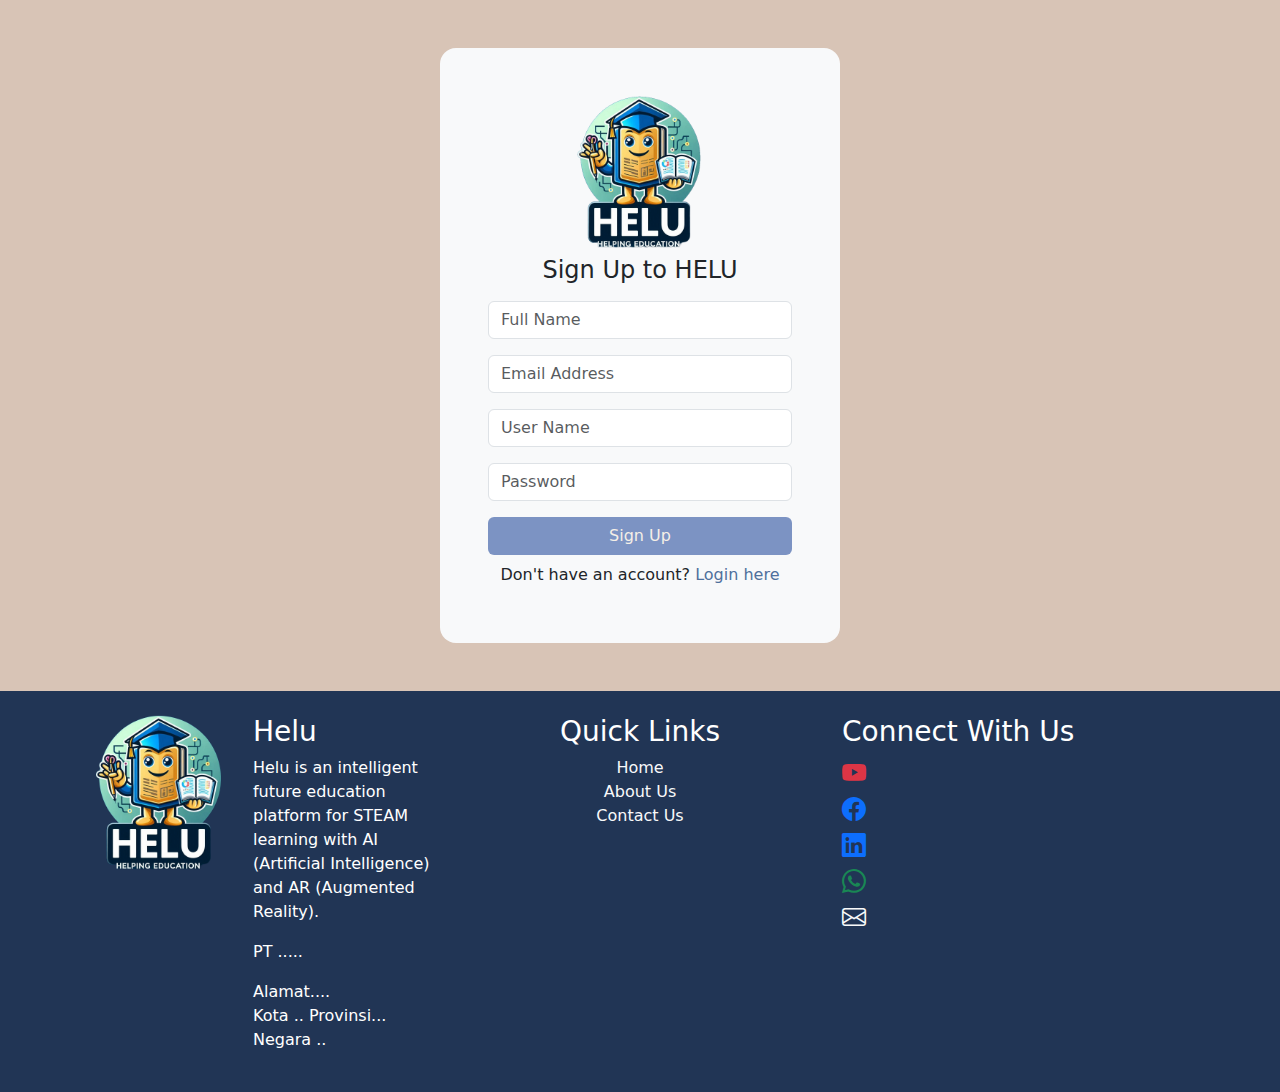
<file: signUp.html>
<!DOCTYPE html>
<html lang="en">
<head>
    <meta charset="UTF-8">
    <meta name="viewport" content="width=device-width, initial-scale=1.0">
    <link href="https://cdn.jsdelivr.net/npm/bootstrap@5.3.3/dist/css/bootstrap.min.css" 
    rel="stylesheet" integrity="sha384-QWTKZyjpPEjISv5WaRU9OFeRpok6YctnYmDr5pNlyT2bRjXh0JMhjY6hW+ALEwIH" crossorigin="anonymous">
    <link rel="stylesheet" href="https://cdn.jsdelivr.net/npm/bootstrap-icons@1.11.3/font/bootstrap-icons.min.css">
    <link rel="stylesheet" href="custom.css">
    <title>Login HELU</title>
</head>
<body class="bg-medium-light">

    <section class="d-flex d-flex align-items-center h-100">
        <form class=" mx-auto my-5 p-5 bg-light d-flex flex-column rounded-4 " style="width: 400px;">
         <img src="logoHelu.png" alt="Logo Helu" class="w-50 mx-auto">
         <h4 class="mx-auto py-2">Sign Up to HELU</h4>
         <div class="mb-3">
            <input type="email" placeholder="Full Name" class="form-control" id="exampleInputEmail1" aria-describedby="emailHelp">
        </div>
        <div class="mb-3">
          <input type="email" placeholder="Email Address" class="form-control" id="exampleInputEmail1" aria-describedby="emailHelp">
        </div>
        <div class="mb-3">
            <input type="email" placeholder="User Name" class="form-control" id="exampleInputEmail1" aria-describedby="emailHelp">
        </div>
        <div class="mb-3">
          <input type="password"  placeholder="Password" class="form-control" id="exampleInputPassword1">
        </div>
        <button type="submit" class="btn bg-medium-dark color-light btn-hover" >Sign Up</button>
        <p class="mx-auto my-2">Don't have an account? <a href="login.html" class="text-decoration-none color-medium-dark">Login here</a></p>
      </form>
    </section>

              <!-- Footer Section -->
              <footer class="bg-dark1 text-white p-4">
                <div class="container">
                    <!-- Awal bagian grid (row) Bootstrap -->
                    <div class="row">
                        <!-- Kolom 1: Logo dan Deskripsi -->
                        <div class="col-md-4 d-flex">
                            <div class="logo">
                                <img src="img/logoHelu.png" alt="Helu Logo" class="img-fluid">
                            </div>
                            <div class="ms-3">
                                <h3>Helu</h3>
                                <p>Helu is an intelligent future education platform for STEAM learning with AI (Artificial Intelligence)
                                    and AR (Augmented Reality).</p>
                                <p>PT .....</p>
                                <p>Alamat....<br>Kota .. Provinsi... Negara ..</p>
                                
                            </div>
                        </div>
                        <!-- Akhir Kolom 1 -->
          
                        <!-- Kolom 2: Quick Links dengan Zoom saat hover -->
                        <div class="col-md-4 quick-links text-center">
                            <h3>Quick Links</h3>
                            <ul class="list-unstyled">
                                <li><a href="#" class="text-light text-decoration-none">Home</a></li>
                                <li><a href="#" class="text-light text-decoration-none">About Us</a></li>
                                <li><a href="#" class="text-light text-decoration-none">Contact Us</a></li>
                            </ul>
                        </div>
                        <!-- Akhir Kolom 2 -->
          
                        <!-- Kolom 3: Social Links dengan Zoom pada gambar -->
                        <div class="col-md-4 social-links">
                            <h3>Connect With Us</h3>
                            <ul class="list-unstyled fs-4 fs-4">
                                <li><i class="bi bi-youtube text-danger" id="youtube"></i><a class="fs-5 text-light text-decoration-none d-none" href="#" id="textYt"> HELU Official</a></li>
                                <li><i class="bi bi-facebook text-primary" id="facebook"></i><a class="fs-5 text-light text-decoration-none d-none" href="#"  id="textFb"> HELU Official</a></li>
                                <li><i class="bi bi-linkedin text-primary" id="linkedin"></i><a class="fs-5 text-light text-decoration-none d-none" href="#"  id="textLi"> HELU Official</a></li>
                                <li><i class="bi bi-whatsapp text-success" id="whatsapp"></i><a class="fs-5 text-light text-decoration-none d-none" href="#"  id="textWa"> +626764653657</a></li>
                                <li><i class="bi bi-envelope text-light" id="email"></i><a class="fs-5 text-light text-decoration-none d-none" href="#"  id="textEm"> Heluofficial@gmail.com</a></li>
                                
                            </ul>
                            </div>
                        <!-- Akhir Kolom 3 -->
                    </div>
                    <!-- Akhir bagian grid (row) Bootstrap -->
                </div>
            </footer>

      <script src="https://cdn.jsdelivr.net/npm/bootstrap@5.3.3/dist/js/bootstrap.bundle.min.js"
      integrity="sha384-YvpcrYf0tY3lHB60NNkmXc5s9fDVZLESaAA55NDzOxhy9GkcIdslK1eN7N6jIeHz" crossorigin="anonymous"></script>
      <script src="script.js"></script>
</body>
</html>
</file>
<file: custom.css>
body{
    background-color: #DFF5FF;
}

.text-justify {
    text-align: justify;
}

.bg-dark1 {
    background-color: #213555;
}

.bg-medium-dark {
    background-color: #7C93C3;
}

.bg-medium-light {
    background-color: #d8c4b6;
}

.bg-snow{
    background-color: #DFF5FF;
}

.bg-light {
    background-color: #f5efe7;
}

.color-dark {
    color: #213555;
}

.color-medium-dark {
    color: #4f709c;
}

.color-medium-light {
    color: #d8c4b6;
}

.color-light {
    color: #f5efe7;
}

.btn-hover:hover {
    background-color: #213555 ;
    color: #f5efe7 ;
}
</file>
